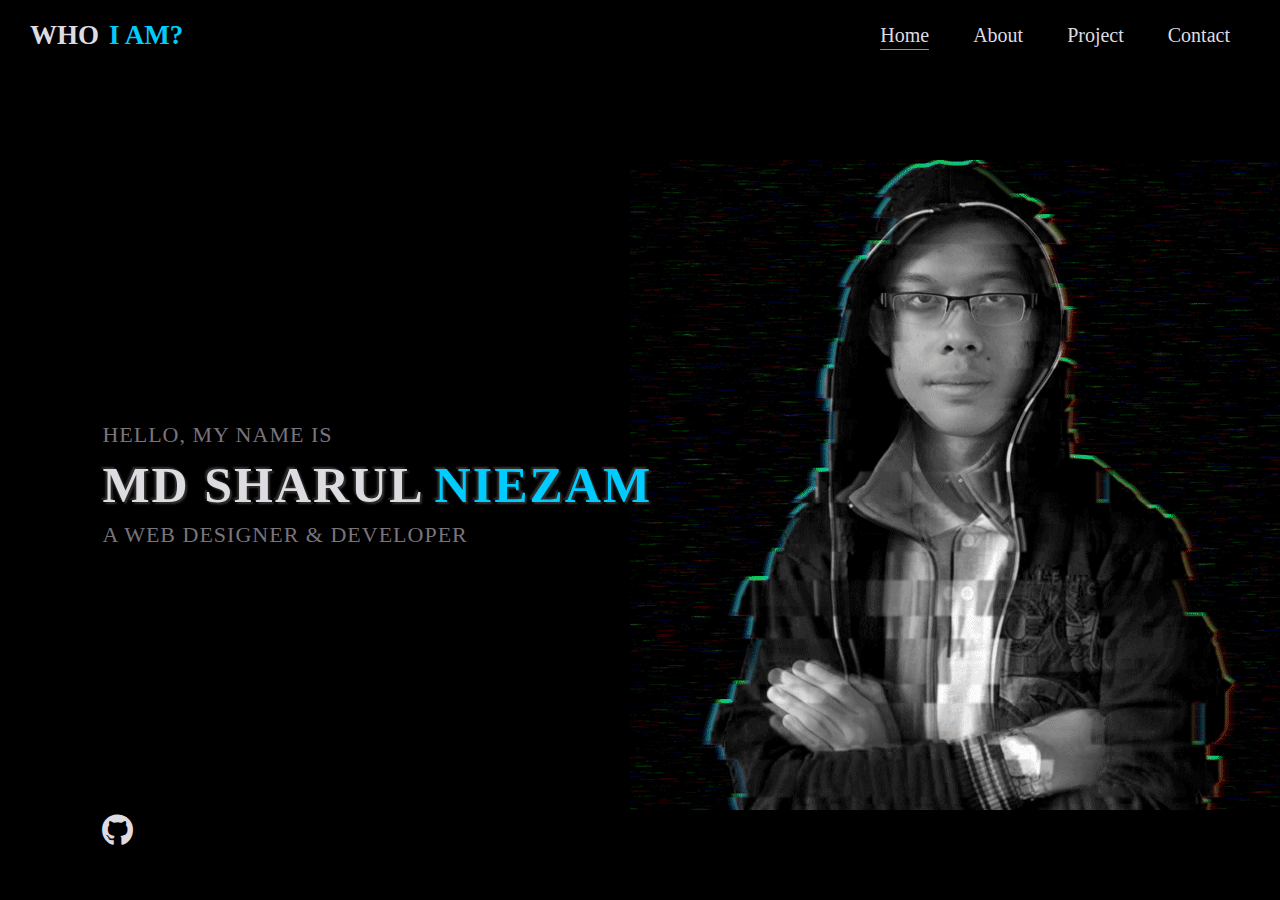
<file: index.html>
<!DOCTYPE html>
<html lang="en">

<head>
    <meta charset="UTF-8">
    <meta http-equiv="X-UA-Compatible" content="IE=edge">
    <meta name="viewport" content="width=device-width, initial-scale=1.0">
    <link rel="stylesheet" href="https://cdnjs.cloudflare.com/ajax/libs/font-awesome/6.3.0/css/all.min.css" />
    <link rel="stylesheet" href="./css/index.css">
    <title>SharulNiezam</title>


</head>

<body>
    <div class="container">
        <nav class="menu">
            <div class="logo">
                <h2>WHO<span>I AM?</span></h2>
            </div>

            <ul>
                <li><a href="index.html" class="active" onclick="markMenuItem(this)">Home</a></li>
                <li><a href="about.html" onclick="markMenuItem(this)">About</a></li>
                <li><a href="project.html" onclick="markMenuItem(this)">Project</a></li>
                <li><a href="contact.html" onclick="markMenuItem(this)">Contact</a></li>
            </ul>

            <div id="menuBtn">
                <div class="bar"></div>
                <div class="bar"></div>
                <div class="bar"></div>
            </div>
        </nav>

        <main>
            <section class="infoText">
                <p>Hello, My Name is</p>
                <h1>MD SHARUL<span>NIEZAM</span></h1>
                <p>A Web Designer & Developer</p>
                <!-- <button onclick="download()">Download CV</button> -->
                <div class="socialMediaIcons">
                    <a href="https://github.com/MdSharulNiezam" target="_blank"><i class="fab fa-github fa-2xl"></i></a>
                </div>
            </section>
        </main>
    </div>

    
    <script src="script.js"></script>
</body>

</html>
</file>
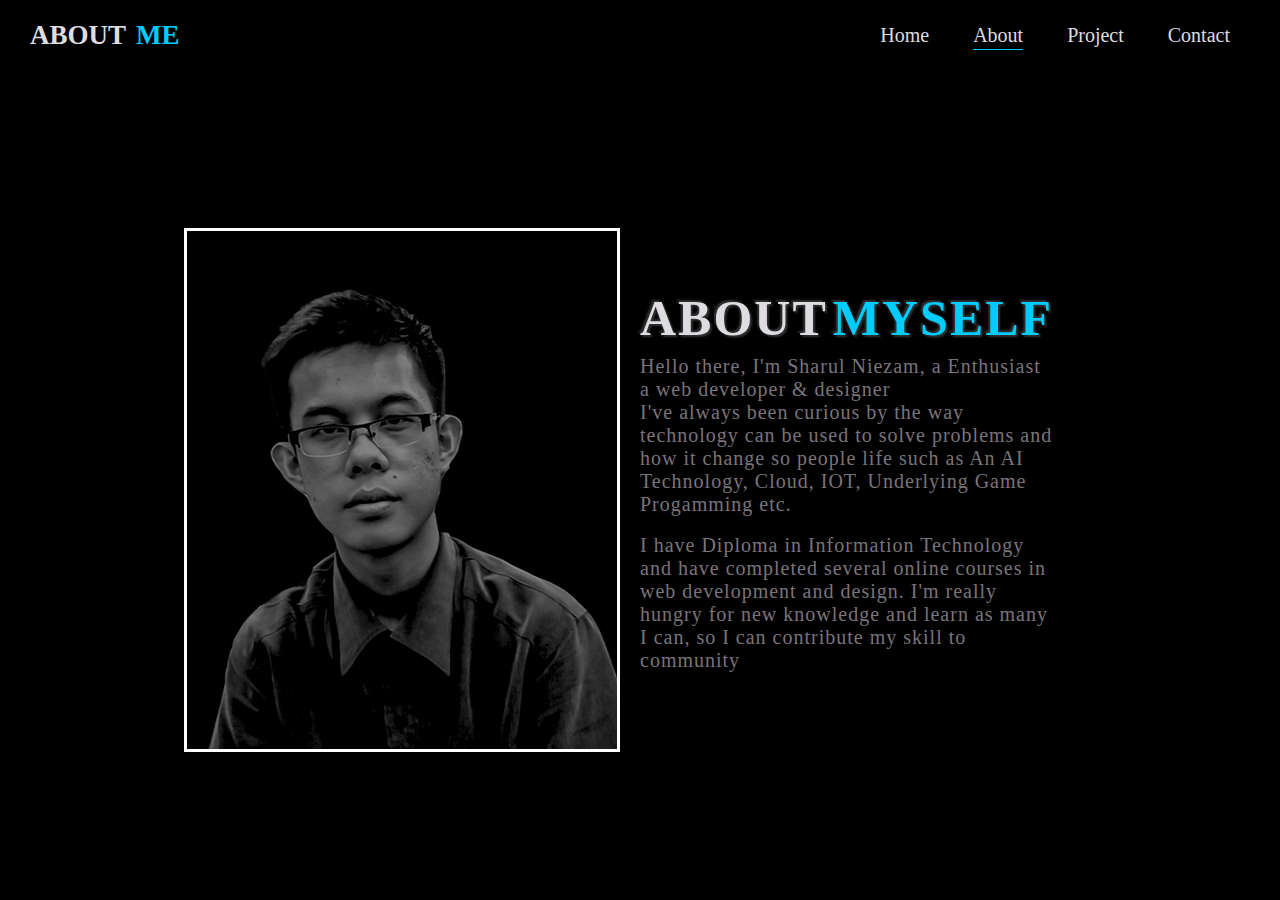
<file: about.html>
<!DOCTYPE html>
<html lang="en">

<head>
    <meta charset="UTF-8">
    <meta http-equiv="X-UA-Compatible" content="IE=edge">
    <meta name="viewport" content="width=device-width, initial-scale=1.0">
    <link rel="stylesheet" href="https://cdnjs.cloudflare.com/ajax/libs/font-awesome/6.3.0/css/all.min.css" />
    <link rel="stylesheet" href="./css/about.css">
    <title>About</title>

</head>

<body>
    <div class="container">
        <nav class="menu">
            <div class="logo">
                <h2>ABOUT<span>ME</span></h2>
            </div>

            <ul>
                <li><a href="index.html" onclick="markMenuItem(this)">Home</a></li>
                <li><a href="about.html" class="active" onclick="markMenuItem(this)">About</a></li>
                <li><a href="project.html" onclick="markMenuItem(this)">Project</a></li>
                <li><a href="contact.html" onclick="markMenuItem(this)">Contact</a></li>
            </ul>

            <div id="menuBtn">
                <div class="bar"></div>
                <div class="bar"></div>
                <div class="bar"></div>
            </div>
        </nav>

        <main>
            <section class="infoText">
                <h1>ABOUT<span>MYSELF</span></h1>
                <p>Hello there, I'm Sharul Niezam, a Enthusiast a web developer & designer</p>
                <p>I've always been curious by the way technology can be used to solve problems and how it change so people life such as An AI Technology, Cloud, IOT, Underlying Game Progamming etc.</p>
                <br>
                <p>I have Diploma in Information Technology and have completed several online courses in web development and design. I'm really hungry for new knowledge and learn as many I can, so I can contribute my skill to community</p>
                <br>
            </section>
        </main>
    </div>

    
    <script src="script.js"></script>
</body>

</html>
</file>
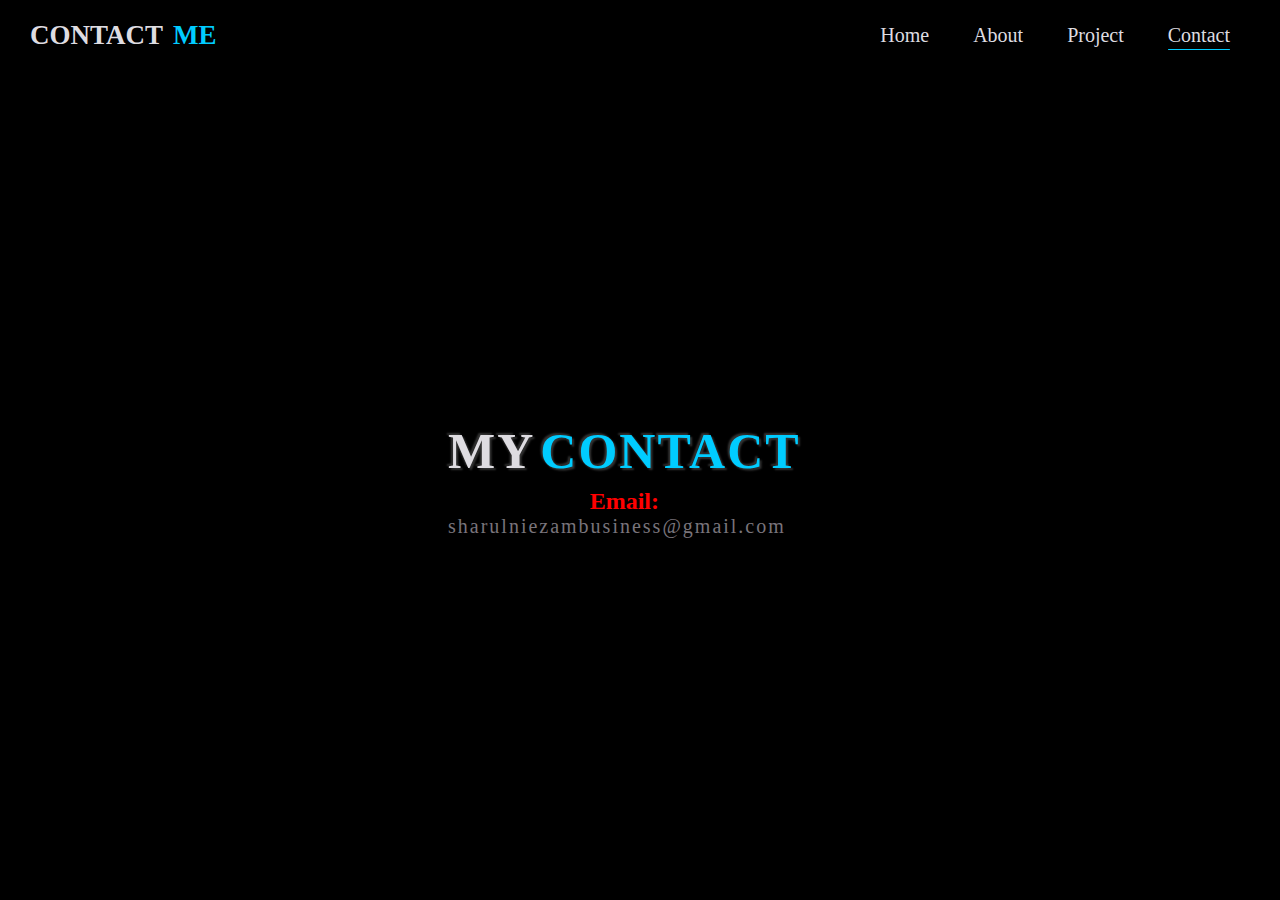
<file: contact.html>
<!DOCTYPE html>
<html lang="en">

<head>
    <meta charset="UTF-8">
    <meta http-equiv="X-UA-Compatible" content="IE=edge">
    <meta name="viewport" content="width=device-width, initial-scale=1.0">
    <link rel="stylesheet" href="https://cdnjs.cloudflare.com/ajax/libs/font-awesome/6.3.0/css/all.min.css" />
    <link rel="stylesheet" href="./css/contact.css">
    <title>Contact</title>

</head>

<body>
    <div class="container">
        <nav class="menu">
            <div class="logo">
                <h2>CONTACT<span>ME</span></h2>
            </div>

            <ul>
                <li><a href="index.html" onclick="markMenuItem(this)">Home</a></li>
                <li><a href="about.html" onclick="markMenuItem(this)">About</a></li>
                <li><a href="project.html" onclick="markMenuItem(this)">Project</a></li>
                <li><a href="contact.html" class="active" onclick="markMenuItem(this)">Contact</a></li>
            </ul>

            <div id="menuBtn">
                <div class="bar"></div>
                <div class="bar"></div>
                <div class="bar"></div>
            </div>
        </nav>

        <main>
            <section class="infoText">
                <h1>MY<span>CONTACT</span></h1>
                <h2>Email:</h2><p>sharulniezambusiness@gmail.com</p><br>
                <p></p>
            </section>
            
        </main>
    </div>

    
    <script src="script.js"></script>
</body>

</html>
</file>
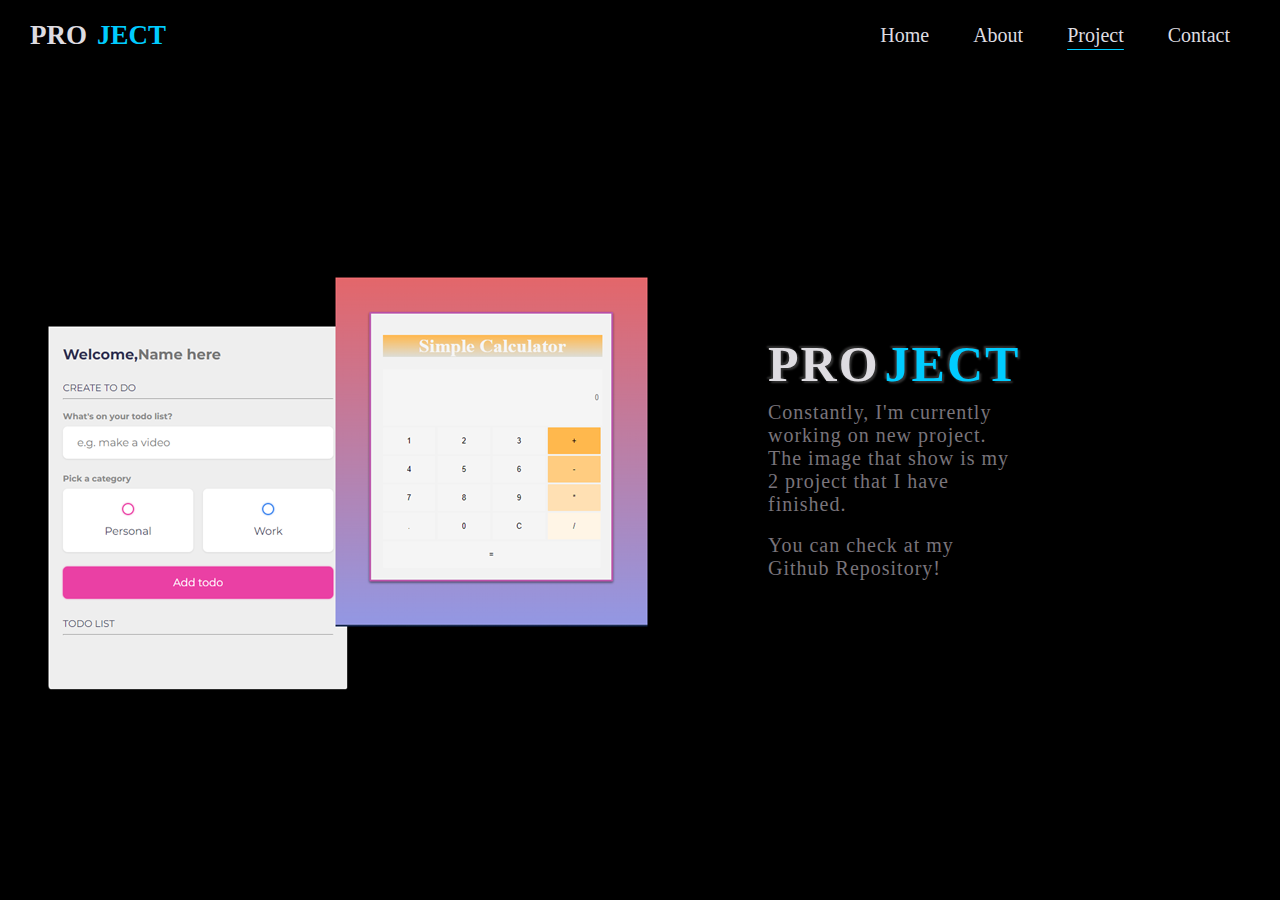
<file: project.html>
<!DOCTYPE html>
<html lang="en">

<head>
    <meta charset="UTF-8">
    <meta http-equiv="X-UA-Compatible" content="IE=edge">
    <meta name="viewport" content="width=device-width, initial-scale=1.0">
    <link rel="stylesheet" href="https://cdnjs.cloudflare.com/ajax/libs/font-awesome/6.3.0/css/all.min.css" />
    <link rel="stylesheet" href="./css/project.css">
    <title>Project</title>

</head>

<body>
    <div class="container">
        <nav class="menu">
            <div class="logo">
                <h2>PRO<span>JECT</span></h2>
            </div>

            <ul>
                <li><a href="index.html" onclick="markMenuItem(this)">Home</a></li>
                <li><a href="about.html" onclick="markMenuItem(this)">About</a></li>
                <li><a href="project.html" class="active" onclick="markMenuItem(this)">Project</a></li>
                <li><a href="contact.html" onclick="markMenuItem(this)">Contact</a></li>
            </ul>

            <div id="menuBtn">
                <div class="bar"></div>
                <div class="bar"></div>
                <div class="bar"></div>
            </div>
        </nav>

        <main>
            <section class="infoText">
                <h1>PRO<span>JECT</span></h1>
                <p>Constantly, I'm currently working on new project. The image that show is my 2 project that I have
                    finished.</p>
                <br>
                <p>You can check at my Github Repository!</p>
            </section>
        </main>
    </div>


    <script src="script.js"></script>
</body>

</html>
</file>
<file: css/index.css>
*{
    margin: 0;
    padding: 0;
    box-sizing: border-box;
}

body {
    width: 100%;
    min-height: 100vh;
}

.container{
    width: 100%;
    height: 100vh;
    background-color: #000000;
    color: white;
}

.container .menu {
    display: flex;
    justify-content: space-between;
    align-items: center;
    padding: 0px 30px;
    height: 70px;
}

.container .logo {
    color: #dedce1;
    font-size: 18px;
    text-transform: uppercase;
}

.container .logo span {
    padding-left:  10px;
    color: rgb(0, 204, 255);
}

.menu ul {
    list-style: none;
}

.menu ul li {
    display: inline-block;
    padding: 0px 20px;
}

.menu ul li a {
    position: relative;
    display: block;
    text-decoration: none;
    color: #dedce1;
    font-size: 20px;
}

.menu ul li a::after{
    content: '';
    position: absolute;
    width: 100%;
    height: 1px;
    background-color: rgb(0, 204, 255);
    top: 110%;
    left: 0;
    border-radius: 5px;
    transition: 0.4s;
    transform: scale(0);
}

.menu ul li a:hover::after{
    transform: scale(1);
}

.menu ul li a.active::after{
    transform: scale(1);
}

.menu #menuBtn {
    cursor: pointer;
    user-select: none;
    display: none;
}

#menuBtn .bar {
    width: 26px;
    height: 3px;
    background-color: #dedce1;
    margin: 5px auto;
    border-radius: 5px;
    transition: 0.4s cubic-bezier(1, 0.2, 0.2, 1);
}

.container main {
    overflow-x: hidden; 
    width: 100%;
    height: calc(100vh - 70px);
    background-image: url(https://mdsharulniezam.github.io/My-porfolio/img/profilegif.gif);
    background-repeat: no-repeat;
    background-position: right center;
    display: flex;
    justify-content: flex-start;
    align-items: center;
}

main .infoText {
    padding: 0 8%
}

.infoText p {
    color: #79747b;
    font-size: 22px;
    letter-spacing: 1px;
    text-transform: uppercase;
}

.infoText h1 {
    color: #dedce1;
    font-size: 50px;
    padding: 8px 0px;
    letter-spacing: 2px;
    text-transform: uppercase;
    text-shadow: 2px 2px 2px #333, -2px -2px 2px #333;
}

.infoText h1 span {
    color: rgb(0, 204, 255);
    padding-left: 10px;
}

/* .infoText button {
    padding: 10px 12px;
    border: 1px solid #79747b;
    border-radius: 20px;
    outline: none;
    font-size: 19px;
    text-transform: uppercase;
    background-color: #000000;
    color: #79747b;
    margin-top: 40px;
    cursor: pointer;
    transition: all 0.4s;
} */

/* .infoText button:hover{
    color: rgb(0, 204, 255);
} */

.socialMediaIcons {
    position: absolute;
    bottom: 60px;
    left: 8%;
}

.socialMediaIcons a i {
    font-size: 32px;
    padding-right:20px;
    color: #dedce1;
    transition: 0.4s;
}

.socialMediaIcons a i:hover{
    color: yellow;
    transform: scale(1.2);
}

@media (max-width: 768px) {
    .menu #menuBtn {
        display: block;
    }
    .menu ul{
        position: fixed;
        width: 250px;
        height: calc(100vh - 70px);
        top: 70px;
        right: -250px;
        background-color: #232323;
        border-radius: 30% 0% 0% 80%;
        display: flex;
        align-items: center;
        flex-direction: column;
        border-top: 1px solid black ;
        transition: right 0.4s cubic-bezier(1, 0.2, 0.2, 1);
    }
    .menu ul li {
        padding: 20px;
        letter-spacing: 2px;
    }
    .menu ul li:nth-child(1){
        margin-top: 30px;
    }
    .container .menu{
        background-color: #232323;
    }
    .container main{
        background-position: center;
    }

    #menuBtn.active .bar:nth-child(2){
        transform: translateX(-30px);
        opacity: 0;
    }
    #menuBtn.active .bar:nth-child(1){
        transform: translateY(8px) rotate(45deg);
    }
    #menuBtn.active .bar:nth-child(3){
        transform: translateY(-8px) rotate(-45deg);
    }
    .menu ul.active{
        right: 0;
    }
}

@media (max-width: 425px) {
    .menu #menuBtn {
        display: block;
    }
    .menu ul{
        position: fixed;
        width: 250px;
        height: calc(100vh - 70px);
        top: 70px;
        right: -250px;
        background-color: #232323;
        border-radius: 30% 0% 0% 80%;
        display: flex;
        align-items: center;
        flex-direction: column;
        border-top: 1px solid black ;
        transition: right 0.4s cubic-bezier(1, 0.2, 0.2, 1);
    }
    .menu ul li {
        padding: 20px;
        letter-spacing: 2px;
    }
    .menu ul li:nth-child(1){
        margin-top: 30px;
    }
    .container .menu{
        background-color: #232323;
    }
    .container main{
        background-position: center;
    }

    #menuBtn.active .bar:nth-child(2){
        transform: translateX(-30px);
        opacity: 0;
    }
    #menuBtn.active .bar:nth-child(1){
        transform: translateY(8px) rotate(45deg);
    }
    #menuBtn.active .bar:nth-child(3){
        transform: translateY(-8px) rotate(-45deg);
    }
    .menu ul.active{
        right: 0;
    }
    main .infoText {
        width: 90%;
        padding: 0 10%
    }

    main .infoText h1 span {
        width: 50%;
        display: block;
        padding-left: 1px;
    }
}
</file>
<file: css/about.css>
*{
    margin: 0;
    padding: 0;
    box-sizing: border-box;
}

body {
    width: 100%;
    min-height: 100vh;
}

.container{
    width: 100%;
    height: 100vh;
    background-color: #000000;
    color: white;
}

.container .menu {
    display: flex;
    justify-content: space-between;
    align-items: center;
    padding: 0px 30px;
    height: 70px;
}

.container .logo {
    color: #dedce1;
    font-size: 18px;
    text-transform: uppercase;
}

.container .logo span {
    padding-left:  10px;
    color: rgb(0, 204, 255);
}

.menu ul {
    list-style: none;
}

.menu ul li {
    display: inline-block;
    padding: 0px 20px;
}

.menu ul li a {
    position: relative;
    display: block;
    text-decoration: none;
    color: #dedce1;
    font-size: 20px;
}

.menu ul li a::after{
    content: '';
    position: absolute;
    width: 100%;
    height: 1px;
    background-color: rgb(0, 204, 255);
    top: 110%;
    left: 0;
    border-radius: 5px;
    transition: 0.4s;
    transform: scale(0);
}

.menu ul li a:hover::after{
    transform: scale(1);
}

.menu ul li a.active::after{
    transform: scale(1);
}

.menu #menuBtn {
    cursor: pointer;
    user-select: none;
    display: none;
}

#menuBtn .bar {
    width: 26px;
    height: 3px;
    background-color: #dedce1;
    margin: 5px auto;
    border-radius: 5px;
    transition: 0.4s cubic-bezier(1, 0.2, 0.2, 1);
}

.container main {
    overflow-x: hidden;
    width: 100%;
    height: calc(100vh - 70px);
    background-image: url(https://mdsharulniezam.github.io/My-porfolio/img/profileme1.png);
    background-repeat: no-repeat;
    background-position: left center;
    display: flex;
    justify-content: flex-start;
    align-items: center;
}

main .infoText {
    padding: 0 50%;
}

.infoText p {
    color: #79747b;
    font-size: 20px;
    letter-spacing: 1px;
}

.infoText h1 {
    color: #dedce1;
    font-size: 50px;
    padding: 8px 0px;
    letter-spacing: 2px;
    text-transform: uppercase;
    text-shadow: 2px 2px 2px #333, -2px -2px 2px #333;
}

.infoText h1 span {
    color: rgb(0, 204, 255);
    padding-left: 5px;
}

@media (max-width: 768px) {
    .menu #menuBtn {
        display: block;
    }
    .menu ul{
        z-index: 1;
        position: fixed;
        width: 250px;
        height: calc(100vh - 70px);
        top: 70px;
        right: -250px;
        background-color: #232323;
        border-radius: 30% 0% 0% 80%;
        display: flex;
        align-items: center;
        flex-direction: column;
        border-top: 1px solid black ;
        transition: right 0.4s cubic-bezier(1, 0.2, 0.2, 1);
    }
    .menu ul li {
        padding: 20px;
        letter-spacing: 2px;
    }
    .menu ul li:nth-child(1){
        margin-top: 30px;
    }
    .container .menu{
        background-color: #232323;
    }
    .container main{
        background-position: center;
    }

    #menuBtn.active .bar:nth-child(2){
        transform: translateX(-30px);
        opacity: 0;
    }
    #menuBtn.active .bar:nth-child(1){
        transform: translateY(8px) rotate(45deg);
    }
    #menuBtn.active .bar:nth-child(3){
        transform: translateY(-8px) rotate(-45deg);
    }
    .menu ul.active{
        right: 0;
    }

    main .infoText {
        padding: 0 15%;
    }

    .infoText h1 {
        color: #dedce1;
        font-size: 30px;
        text-align: center;
        padding: 10px 0px;
        letter-spacing: 5px;
        text-transform: uppercase;
        text-shadow: 2px 2px 2px #333, -2px -2px 2px #333;
    }

    .infoText p {
        opacity: 70%;
        background: rgba(36, 33, 33, 0.692);
        color: #dce0b3;
        font-size: 20px;
        letter-spacing: 1px;
    }
}

@media (max-width: 425px) {
    .menu #menuBtn {
        display: block;
    }
    .menu ul{
        position: fixed;
        width: 250px;
        height: calc(100vh - 70px);
        top: 70px;
        right: -250px;
        background-color: #232323;
        border-radius: 30% 0% 0% 80%;
        display: flex;
        align-items: center;
        flex-direction: column;
        border-top: 1px solid black ;
        transition: right 0.4s cubic-bezier(1, 0.2, 0.2, 1);
    }
    .menu ul li {
        padding: 20px;
        letter-spacing: 2px;
    }
    .menu ul li:nth-child(1){
        margin-top: 30px;
    }
    .container .menu{
        background-color: #232323;
    }
    .container main{
        background-position: center;
    }

    #menuBtn.active .bar:nth-child(2){
        transform: translateX(-30px);
        opacity: 0;
    }
    #menuBtn.active .bar:nth-child(1){
        transform: translateY(8px) rotate(45deg);
    }
    #menuBtn.active .bar:nth-child(3){
        transform: translateY(-8px) rotate(-45deg);
    }
    .menu ul.active{
        right: 0;
    }
    main .infoText {
        width: 100%;
        padding: 0 1%;
    }
}
</file>
<file: css/contact.css>
*{
    margin: 0;
    padding: 0;
    box-sizing: border-box;
}

body {
    width: 100%;
    min-height: 100vh;
}

.container{
    width: 100%;
    height: 100vh;
    background-color: #000000;
    color: white;
}

.container .menu {
    display: flex;
    justify-content: space-between;
    align-items: center;
    padding: 0px 30px;
    height: 70px;
}

.container .logo {
    color: #dedce1;
    font-size: 18px;
    text-transform: uppercase;
}

.container .logo span {
    padding-left:  10px;
    color: rgb(0, 204, 255);
}

.menu ul {
    list-style: none;
}

.menu ul li {
    display: inline-block;
    padding: 0px 20px;
}

.menu ul li a {
    position: relative;
    display: block;
    text-decoration: none;
    color: #dedce1;
    font-size: 20px;
}

.menu ul li a::after{
    content: '';
    position: absolute;
    width: 100%;
    height: 1px;
    background-color: rgb(0, 204, 255);
    top: 110%;
    left: 0;
    border-radius: 5px;
    transition: 0.4s;
    transform: scale(0);
}

.menu ul li a:hover::after{
    transform: scale(1);
}

.menu ul li a.active::after{
    transform: scale(1);
}

.menu #menuBtn {
    cursor: pointer;
    user-select: none;
    display: none;
}

#menuBtn .bar {
    width: 26px;
    height: 3px;
    background-color: #dedce1;
    margin: 5px auto;
    border-radius: 5px;
    transition: 0.4s cubic-bezier(1, 0.2, 0.2, 1);
}

.container main {
    overflow-x: hidden;
    width: 100%;
    height: calc(100vh - 70px);
    background-image: url();
    background-repeat: no-repeat;
    background-position: right center;
    display: flex;
    justify-content: flex-start;
    align-items: center;
}

main .infoText {
    padding: 0 35%;
}

.infoText p {
    color: #79747b;
    font-size: 20px;
    letter-spacing: 2px;    
}

.infoText h1 {
    color: #dedce1;
    font-size: 50px;
    padding: 8px 0px;
    letter-spacing: 2px;
    text-transform: uppercase;
    text-shadow: 2px 2px 2px #333, -2px -2px 2px #333;
}

.infoText h2 {
    color: red;
    text-align: center;
}

.infoText h1 span {
    color: rgb(0, 204, 255);
    padding-left: 5px;
}

@media (max-width: 768px) {
    .menu #menuBtn {
        display: block;
    }
    .menu ul{
        z-index: 1;
        position: fixed;
        width: 250px;
        height: calc(100vh - 70px);
        top: 70px;
        right: -250px;
        background-color: #232323;
        border-radius: 30% 0% 0% 80%;
        display: flex;
        align-items: center;
        flex-direction: column;
        border-top: 1px solid black ;
        transition: right 0.4s cubic-bezier(1, 0.2, 0.2, 1);
    }
    .menu ul li {
        padding: 20px;
        letter-spacing: 2px;
    }
    .menu ul li:nth-child(1){
        margin-top: 30px;
    }
    .container .menu{
        background-color: #232323;
    }
    .container main{
        background-position: center;
    }

    #menuBtn.active .bar:nth-child(2){
        transform: translateX(-30px);
        opacity: 0;
    }
    #menuBtn.active .bar:nth-child(1){
        transform: translateY(8px) rotate(45deg);
    }
    #menuBtn.active .bar:nth-child(3){
        transform: translateY(-8px) rotate(-45deg);
    }
    .menu ul.active{
        right: 0;
    }

    main .infoText {
        padding: 0 20%;
    }

    .infoText h1 {
        color: #dedce1;
        font-size: 30px;
        text-align: center;
        padding: 10px 0px;
        letter-spacing: 5px;
        text-transform: uppercase;
        text-shadow: 2px 2px 2px #333, -2px -2px 2px #333;
    }

    .infoText p {
        opacity: 70%;
        background: rgba(36, 33, 33, 0.692);
        color: #dce0b3;
        font-size: 20px;
        letter-spacing: 1px;
    }
}

@media (max-width: 425px) {
    .menu #menuBtn {
        display: block;
    }
    .menu ul{
        position: fixed;
        width: 250px;
        height: calc(100vh - 70px);
        top: 70px;
        right: -250px;
        background-color: #232323;
        border-radius: 30% 0% 0% 80%;
        display: flex;
        align-items: center;
        flex-direction: column;
        border-top: 1px solid black ;
        transition: right 0.4s cubic-bezier(1, 0.2, 0.2, 1);
    }
    .menu ul li {
        padding: 20px;
        letter-spacing: 2px;
    }
    .menu ul li:nth-child(1){
        margin-top: 30px;
    }
    .container .menu{
        background-color: #232323;
    }
    .container main{
        background-position: center;
    }

    #menuBtn.active .bar:nth-child(2){
        transform: translateX(-30px);
        opacity: 0;
    }
    #menuBtn.active .bar:nth-child(1){
        transform: translateY(8px) rotate(45deg);
    }
    #menuBtn.active .bar:nth-child(3){
        transform: translateY(-8px) rotate(-45deg);
    }
    .menu ul.active{
        right: 0;
    }
    main .infoText {
        width: 100%;
        padding: 10px;
    }

    main .infoText p {
        width: 50%;
        margin-left: 3%;
    }
}
</file>
<file: css/project.css>
*{
    margin: 0;
    padding: 0;
    box-sizing: border-box;
}

body {
    width: 100%;
    min-height: 100vh;
}

.container{
    width: 100%;
    height: 100vh;
    background-color: #000000;
    color: white;
}

.container .menu {
    display: flex;
    justify-content: space-between;
    align-items: center;
    padding: 0px 30px;
    height: 70px;
}

.container .logo {
    color: #dedce1;
    font-size: 18px;
    text-transform: uppercase;
}

.container .logo span {
    padding-left:  10px;
    color: rgb(0, 204, 255);
}

.menu ul {
    list-style: none;
}

.menu ul li {
    display: inline-block;
    padding: 0px 20px;
}

.menu ul li a {
    position: relative;
    display: block;
    text-decoration: none;
    color: #dedce1;
    font-size: 20px;
}

.menu ul li a::after{
    content: '';
    position: absolute;
    width: 100%;
    height: 1px;
    background-color: rgb(0, 204, 255);
    top: 110%;
    left: 0;
    border-radius: 5px;
    transition: 0.4s;
    transform: scale(0);
}

.menu ul li a:hover::after{
    transform: scale(1);
}

.menu ul li a.active::after{
    transform: scale(1);
}

.menu #menuBtn {
    cursor: pointer;
    user-select: none;
    display: none;
}

#menuBtn .bar {
    width: 26px;
    height: 3px;
    background-color: #dedce1;
    margin: 5px auto;
    border-radius: 5px;
    transition: 0.4s cubic-bezier(1, 0.2, 0.2, 1);
}

.container main {
    overflow-x: hidden; 
    width: 100%;
    height: calc(100vh - 70px);
    background-image: url(https://mdsharulniezam.github.io/My-porfolio/img/profilecombine.png);
    background-repeat: no-repeat;
    background-position: left center;
    display: flex;
    justify-content: flex-start;
    align-items: center;
}

main .infoText {
    padding: 0 60% 5%;
}

.infoText p {
    color: #79747b;
    font-size: 20px;
    letter-spacing: 1px;
}

.infoText h1 {
    color: #dedce1;
    font-size:50px;
    padding: 8px 0px;
    letter-spacing: 2px;
    text-transform: uppercase;
    text-shadow: 2px 2px 2px #333, -2px -2px 2px #333;
}

.infoText h1 span {
    color: rgb(0, 204, 255);
    padding-left: 5px;
}

@media (max-width: 768px) {
    .menu #menuBtn {
        display: block;
    }
    .menu ul{
        z-index: 1;
        position: fixed;
        width: 250px;
        height: calc(100vh - 70px);
        top: 70px;
        right: -250px;
        background-color: #232323;
        border-radius: 30% 0% 0% 80%;
        display: flex;
        align-items: center;
        flex-direction: column;
        border-top: 1px solid black ;
        transition: right 0.4s cubic-bezier(1, 0.2, 0.2, 1);
    }
    .menu ul li {
        padding: 20px;
        letter-spacing: 2px;
    }
    .menu ul li:nth-child(1){
        margin-top: 30px;
    }
    .container .menu{
        background-color: #232323;
    }
    .container main{
        background-position: center;
    }

    #menuBtn.active .bar:nth-child(2){
        transform: translateX(-30px);
        opacity: 0;
    }
    #menuBtn.active .bar:nth-child(1){
        transform: translateY(8px) rotate(45deg);
    }
    #menuBtn.active .bar:nth-child(3){
        transform: translateY(-8px) rotate(-45deg);
    }
    .menu ul.active{
        right: 0;
    }

    main .infoText {
        padding: 0 15%;
    }

    .infoText h1 {
        color: #dedce1;
        font-size: 30px;
        text-align: center;
        padding: 10px 0px;
        letter-spacing: 5px;
        text-transform: uppercase;
        text-shadow: 2px 2px 2px #333, -2px -2px 2px #333;
    }

    .infoText p {
        opacity: 70%;
        background: rgba(36, 33, 33, 0.692);
        color: #dce0b3;
        font-size: 20px;
        letter-spacing: 1px;
    }
}
</file>
